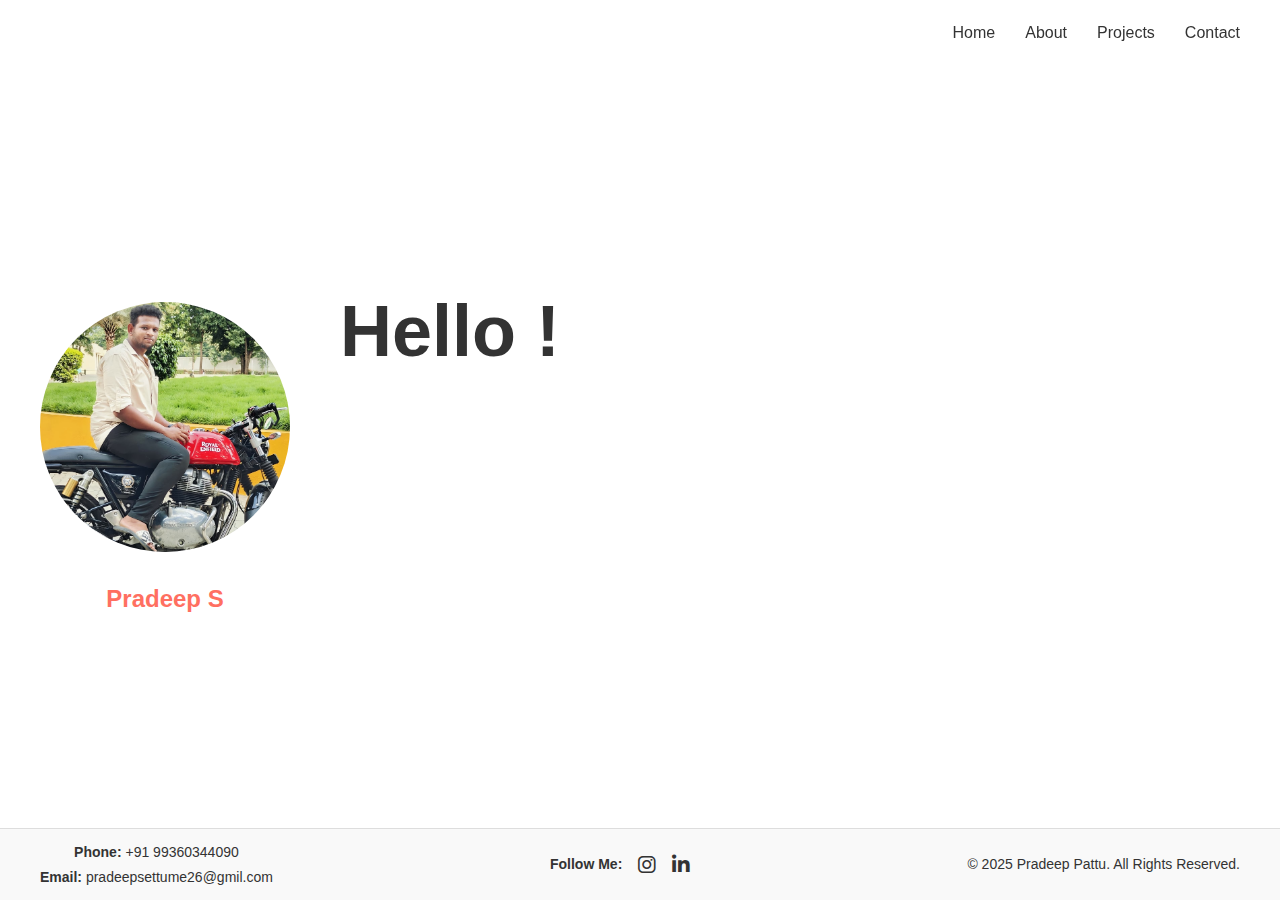
<file: index.html>
<!DOCTYPE html>
<html lang="en">
<head>
    <meta charset="UTF-8">
    <meta name="viewport" content="width=device-width, initial-scale=1.0">
    <title>Pradeep Pattu - Creative CV</title>
    <link rel="stylesheet" href="styles.css">
    <link rel="stylesheet" href="https://cdnjs.cloudflare.com/ajax/libs/font-awesome/6.4.0/css/all.min.css">
</head>
<body>
    <header>
        <nav>
            <ul>
                <li><a href="index.html">Home</a></li>
                <li><a href="about.html">About</a></li>
                <li><a href="projects.html">Projects</a></li>
                <li><a href="contact.html">Contact</a></li>
            </ul>
        </nav>
    </header>

    <div class="main-content">
        <section id="home">
            <div class="home-content">
                <div class="profile-container">
                    <img src="profile1.jpg" alt="Profile Picture" class="profile-pic">
                    <h3>Pradeep S</h3>
                </div>
                <div class="intro-text">
                    <h1>Hello !</h1>
                    <h2>A Bit About Me</h2>
                    <p>I'm a passionate <span id="role-text">Web Developer</span> with a focus on creating beautiful and functional websites. Let's build something amazing together!</p>
                    <div class="button-group">
                        <a href="about.html" class="circle-btn yellow">About</a>
                        <a href="projects.html" class="circle-btn red">Projects</a>
                        <a href="contact.html" class="circle-btn blue">Contact</a>
                    </div>
                </div>
            </div>
        </section>
    </div>

    <footer>
        <div class="footer-content">
            <div class="footer-contact">
                <p><strong>Phone:</strong> +91 99360344090</p>
                <p><strong>Email:</strong> pradeepsettume26@gmil.com</p>
            </div>
            <div class="footer-social">
                <p><strong>Follow Me:</strong></p>
                <a href="https://www.instagram.com/pattuswag_02/" target="_blank" class="social-icon"><i class="fab fa-instagram"></i></a>
                <a href="https://www.linkedin.com/in/pattu-pops-0255992a9" target="_blank" class="social-icon"><i class="fab fa-linkedin-in"></i></a>
            </div>
            <p>© 2025 Pradeep Pattu. All Rights Reserved.</p>
        </div>
    </footer>

    <script src="main.js"></script>
</body>
</html>
</file>
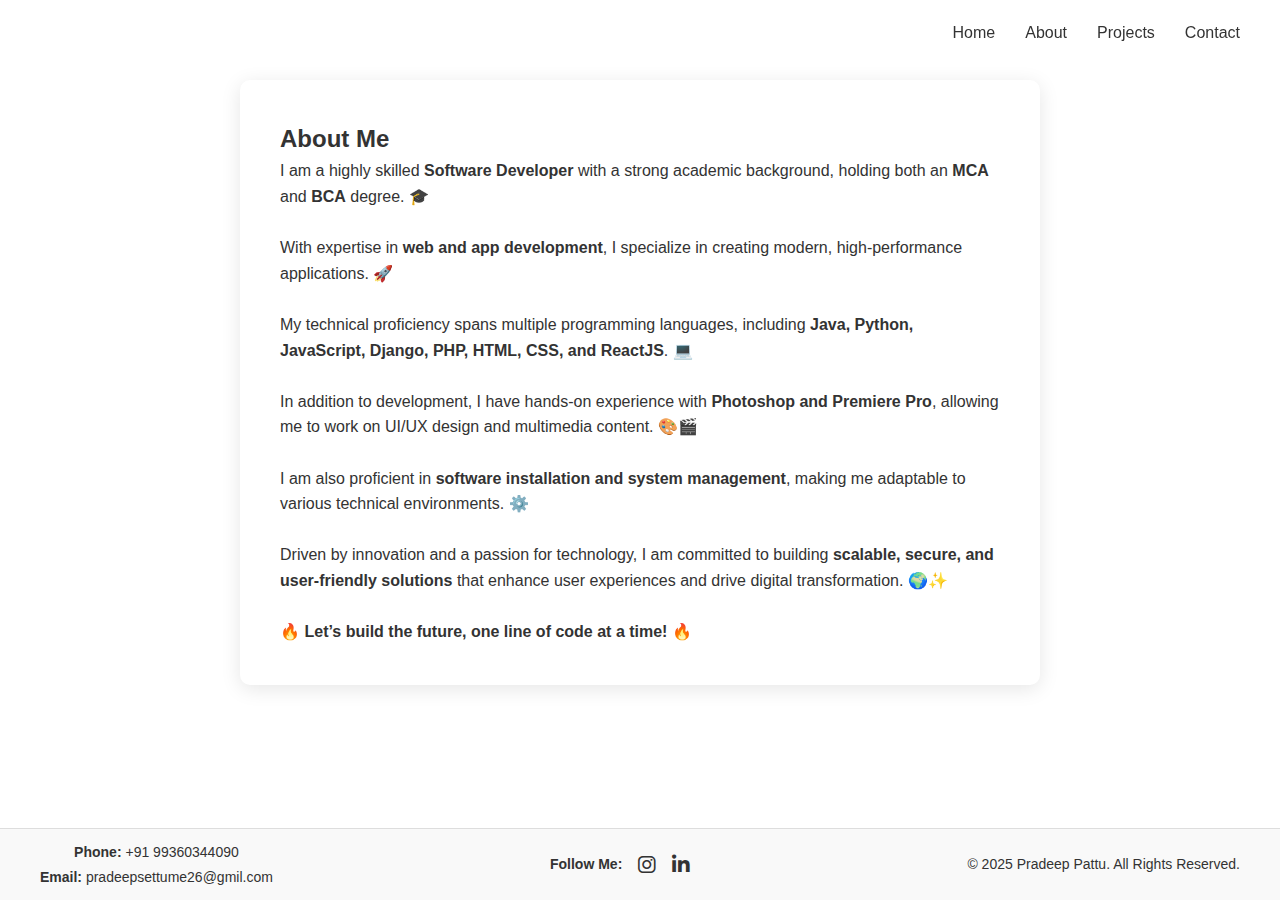
<file: about.html>
<!DOCTYPE html>
<html lang="en">
<head>
    <meta charset="UTF-8">
    <meta name="viewport" content="width=device-width, initial-scale=1.0">
    <title>About - Pradeep Pattu</title>
    <link rel="stylesheet" href="styles.css">
    <link rel="stylesheet" href="https://cdnjs.cloudflare.com/ajax/libs/font-awesome/6.4.0/css/all.min.css">
</head>
<body>
    <header>
        <nav>
            <ul>
                <li><a href="index.html">Home</a></li>
                <li><a href="about.html">About</a></li>
                <li><a href="projects.html">Projects</a></li>
                <li><a href="contact.html">Contact</a></li>
            </ul>
        </nav>
    </header>

    <div class="main-content">
        <section class="page-section" id="about">
            <h2>About Me</h2>
            <p>
                I am a highly skilled <b>Software Developer</b> with a strong academic background, holding both an <b>MCA</b> and <b>BCA</b> degree. 🎓<br><br>
                With expertise in <b>web and app development</b>, I specialize in creating modern, high-performance applications. 🚀<br><br>
                My technical proficiency spans multiple programming languages, including <b>Java, Python, JavaScript, Django, PHP, HTML, CSS, and ReactJS</b>. 💻<br><br>
                In addition to development, I have hands-on experience with <b>Photoshop and Premiere Pro</b>, allowing me to work on UI/UX design and multimedia content. 🎨🎬<br><br>
                I am also proficient in <b>software installation and system management</b>, making me adaptable to various technical environments. ⚙️<br><br>
                Driven by innovation and a passion for technology, I am committed to building <b>scalable, secure, and user-friendly solutions</b> that enhance user experiences and drive digital transformation. 🌍✨<br><br>
                🔥 <b>Let’s build the future, one line of code at a time!</b> 🔥
            </p>
        </section>
    </div>

    <footer>
        <div class="footer-content">
            <div class="footer-contact">
                <p><strong>Phone:</strong> +91 99360344090</p>
                <p><strong>Email:</strong> pradeepsettume26@gmil.com</p>
            </div>
            <div class="footer-social">
                <p><strong>Follow Me:</strong></p>
                <a href="https://www.instagram.com/pattuswag_02/" target="_blank" class="social-icon"><i class="fab fa-instagram"></i></a>
                <a href="https://www.linkedin.com/in/pattu-pops-0255992a9" target="_blank" class="social-icon"><i class="fab fa-linkedin-in"></i></a>
            </div>
            <p>© 2025 Pradeep Pattu. All Rights Reserved.</p>
        </div>
    </footer>

    <script src="main.js"></script>
</body>
</html>
</file>
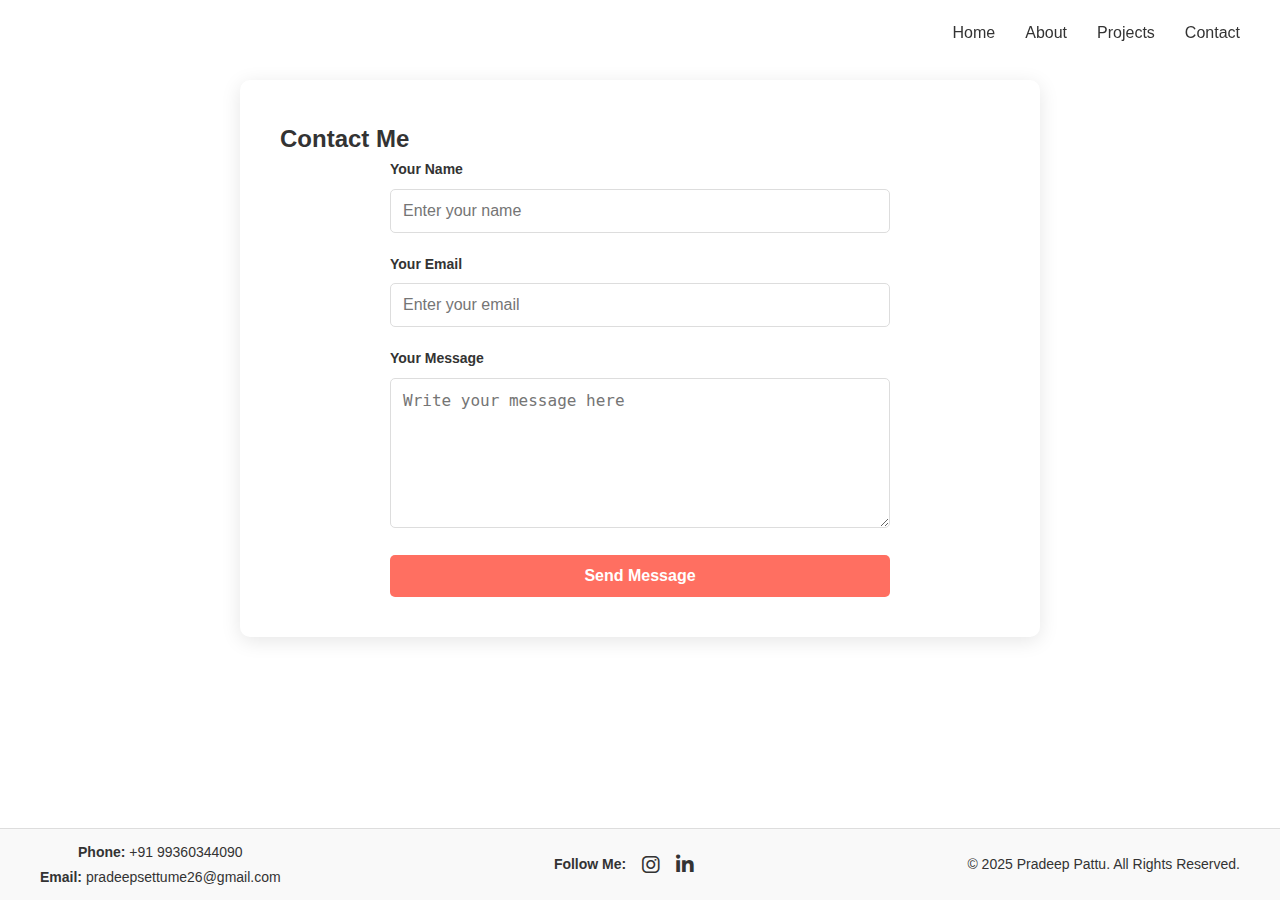
<file: contact.html>
<!DOCTYPE html>
<html lang="en">
<head>
    <meta charset="UTF-8">
    <meta name="viewport" content="width=device-width, initial-scale=1.0">
    <title>Contact - Pradeep Pattu</title>
    <link rel="stylesheet" href="styles.css">
    <link rel="stylesheet" href="https://cdnjs.cloudflare.com/ajax/libs/font-awesome/6.4.0/css/all.min.css">
</head>
<body>
    <header>
        <nav>
            <ul>
                <li><a href="index.html">Home</a></li>
                <li><a href="about.html">About</a></li>
                <li><a href="projects.html">Projects</a></li>
                <li><a href="contact.html">Contact</a></li>
            </ul>
        </nav>
    </header>

    <div class="main-content">
        <section class="page-section" id="contact">
            <h2>Contact Me</h2>
            <form id="contact-form">
                <div class="form-group">
                    <label for="name">Your Name</label>
                    <input type="text" id="name" name="name" placeholder="Enter your name" required>
                </div>
                <div class="form-group">
                    <label for="email">Your Email</label>
                    <input type="email" id="email" name="email" placeholder="Enter your email" required>
                </div>
                <div class="form-group">
                    <label for="message">Your Message</label>
                    <textarea id="message" name="message" placeholder="Write your message here" required></textarea>
                </div>
                <button type="submit">Send Message</button>
            </form>
        </section>
    </div>

    <footer>
        <div class="footer-content">
            <div class="footer-contact">
                <p><strong>Phone:</strong> +91 99360344090</p>
                <p><strong>Email:</strong> pradeepsettume26@gmail.com</p>
            </div>
            <div class="footer-social">
                <p><strong>Follow Me:</strong></p>
                <a href="https://www.instagram.com/pattuswag_02/" target="_blank" class="social-icon"><i class="fab fa-instagram"></i></a>
               <a href="https://www.linkedin.com/in/pattu-pops-0255992a9" target="_blank" class="social-icon"><i class="fab fa-linkedin-in"></i></a>
            </div>
            <p>© 2025 Pradeep Pattu. All Rights Reserved.</p>
        </div>
    </footer>

    <script src="main.js"></script>
</body>
</html>
</file>
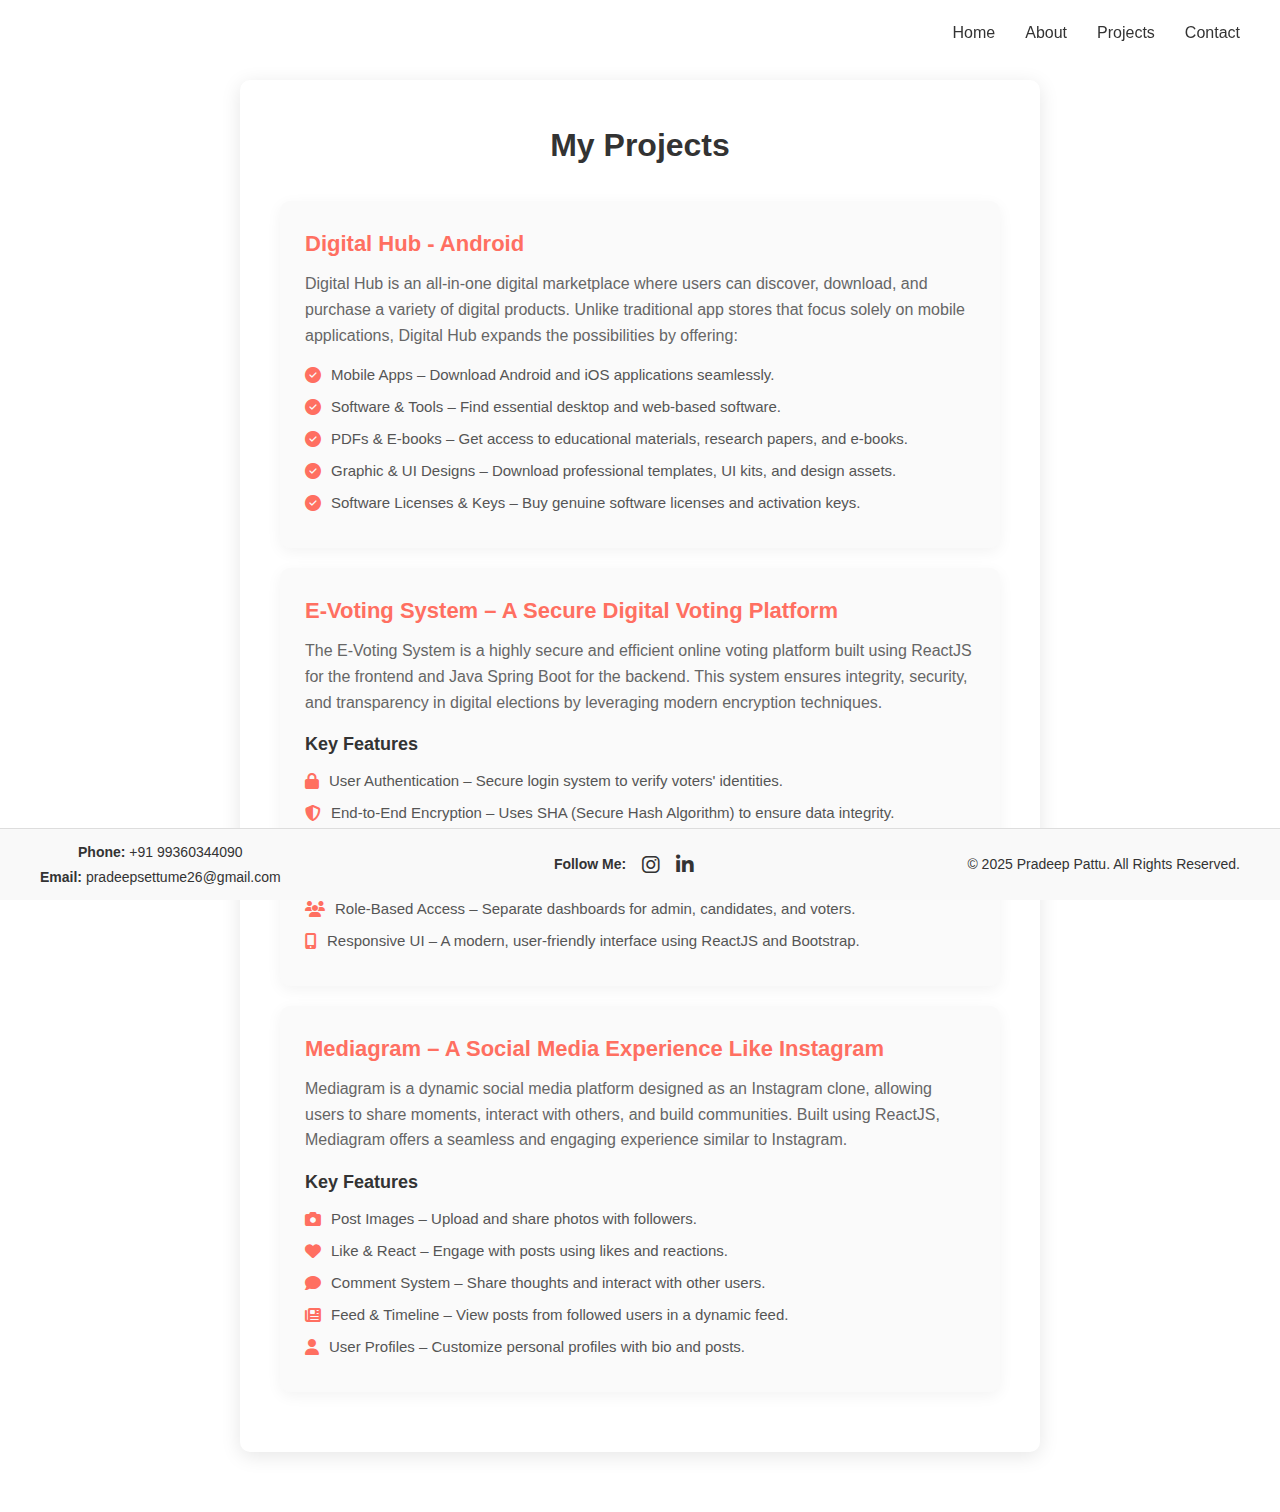
<file: projects.html>
<!DOCTYPE html>
<html lang="en">
<head>
    <meta charset="UTF-8">
    <meta name="viewport" content="width=device-width, initial-scale=1.0">
    <title>Projects - Pradeep Pattu</title>
    <link rel="stylesheet" href="styles.css">
    <link rel="stylesheet" href="https://cdnjs.cloudflare.com/ajax/libs/font-awesome/6.4.0/css/all.min.css">
</head>
<body>
    <header>
        <nav>
            <ul>
                <li><a href="index.html">Home</a></li>
                <li><a href="about.html">About</a></li>
                <li><a href="projects.html">Projects</a></li>
                <li><a href="contact.html">Contact</a></li>
            </ul>
        </nav>
    </header>

    <div class="main-content">
        <section class="page-section" id="projects">
            <h2 class="section-title">My Projects</h2>
            <div class="project-card">
                <h3>Digital Hub - Android</h3>
                <p>Digital Hub is an all-in-one digital marketplace where users can discover, download, and purchase a variety of digital products. Unlike traditional app stores that focus solely on mobile applications, Digital Hub expands the possibilities by offering:</p>
                <ul class="feature-list">
                    <li><i class="fas fa-check-circle"></i> Mobile Apps – Download Android and iOS applications seamlessly.</li>
                    <li><i class="fas fa-check-circle"></i> Software & Tools – Find essential desktop and web-based software.</li>
                    <li><i class="fas fa-check-circle"></i> PDFs & E-books – Get access to educational materials, research papers, and e-books.</li>
                    <li><i class="fas fa-check-circle"></i> Graphic & UI Designs – Download professional templates, UI kits, and design assets.</li>
                    <li><i class="fas fa-check-circle"></i> Software Licenses & Keys – Buy genuine software licenses and activation keys.</li>
                </ul>
            </div>
            <div class="project-card">
                <h3>E-Voting System – A Secure Digital Voting Platform</h3>
                <p>The E-Voting System is a highly secure and efficient online voting platform built using ReactJS for the frontend and Java Spring Boot for the backend. This system ensures integrity, security, and transparency in digital elections by leveraging modern encryption techniques.</p>
                <h4>Key Features</h4>
                <ul class="feature-list">
                    <li><i class="fas fa-lock"></i> User Authentication – Secure login system to verify voters' identities.</li>
                    <li><i class="fas fa-shield-alt"></i> End-to-End Encryption – Uses SHA (Secure Hash Algorithm) to ensure data integrity.</li>
                    <li><i class="fas fa-vote-yea"></i> Tamper-Proof Voting – Votes are securely stored and cannot be altered.</li>
                    <li><i class="fas fa-chart-bar"></i> Real-Time Vote Counting – Instantly calculates and displays election results.</li>
                    <li><i class="fas fa-users"></i> Role-Based Access – Separate dashboards for admin, candidates, and voters.</li>
                    <li><i class="fas fa-mobile-alt"></i> Responsive UI – A modern, user-friendly interface using ReactJS and Bootstrap.</li>
                </ul>
            </div>
            <div class="project-card">
                <h3>Mediagram – A Social Media Experience Like Instagram</h3>
                <p>Mediagram is a dynamic social media platform designed as an Instagram clone, allowing users to share moments, interact with others, and build communities. Built using ReactJS, Mediagram offers a seamless and engaging experience similar to Instagram.</p>
                <h4>Key Features</h4>
                <ul class="feature-list">
                    <li><i class="fas fa-camera"></i> Post Images – Upload and share photos with followers.</li>
                    <li><i class="fas fa-heart"></i> Like & React – Engage with posts using likes and reactions.</li>
                    <li><i class="fas fa-comment"></i> Comment System – Share thoughts and interact with other users.</li>
                    <li><i class="fas fa-newspaper"></i> Feed & Timeline – View posts from followed users in a dynamic feed.</li>
                    <li><i class="fas fa-user"></i> User Profiles – Customize personal profiles with bio and posts.</li>
                </ul>
            </div>
        </section>
    </div>

    <footer>
        <div class="footer-content">
            <div class="footer-contact">
                <p><strong>Phone:</strong> +91 99360344090</p>
                <p><strong>Email:</strong> pradeepsettume26@gmail.com</p>
            </div>
            <div class="footer-social">
                <p><strong>Follow Me:</strong></p>
                <a href="https://www.instagram.com/pattuswag_02/" target="_blank" class="social-icon"><i class="fab fa-instagram"></i></a>
                <a href="https://www.linkedin.com/in/pattu-pops-0255992a9" target="_blank" class="social-icon"><i class="fab fa-linkedin-in"></i></a>
            </div>
            <p>© 2025 Pradeep Pattu. All Rights Reserved.</p>
        </div>
    </footer>

    <script src="main.js"></script>
</body>
</html>
</file>
<file: styles.css>
* {
    box-sizing: border-box;
    margin: 0;
    padding: 0;
}

body {
    font-family: Arial, sans-serif;
    line-height: 1.6;
    background-color: #fff;
    color: #333;
    min-height: 100vh;
    display: flex;
    flex-direction: column;
}

header {
    background: transparent;
    padding: 20px 40px;
    position: fixed;
    width: 100%;
    top: 0;
    z-index: 1000;
}

header nav ul {
    list-style: none;
    display: flex;
    justify-content: flex-end;
    gap: 30px;
}

header nav ul li a {
    text-decoration: none;
    color: #333;
    font-weight: 500;
    font-size: 16px;
    transition: color 0.3s ease;
}

header nav ul li a:hover {
    color: #ff6f61;
}

/* Main content area that scrolls between header and footer */
.main-content {
    flex: 1;
    padding-top: 80px; /* Space for fixed header */
    padding-bottom: 60px; /* Space for fixed footer */
    overflow-y: auto; /* Allow scrolling */
}

section {
    padding: 40px;
    margin: 0;
}

#home {
    display: flex;
    align-items: center;
    justify-content: center;
    min-height: calc(100vh - 140px); /* Adjusted for smaller footer */
    padding: 40px;
    background: #fff;
}

.home-content {
    display: flex;
    align-items: center;
    gap: 50px;
    max-width: 1200px;
    width: 100%;
}

.profile-container {
    text-align: center;
}

.profile-pic {
    width: 250px;
    height: 250px;
    border-radius: 50%;
    object-fit: cover;
    margin-bottom: 20px;
    transition: transform 0.3s ease, box-shadow 0.3s ease;
}

.profile-pic:hover {
    transform: scale(1.05);
    box-shadow: 0 0 20px rgba(0, 0, 0, 0.2);
}

.profile-container h3 {
    font-size: 24px;
    color: #ff6f61;
    font-weight: bold;
}

.intro-text {
    max-width: 500px;
}

.intro-text h1 {
    font-size: 72px;
    font-weight: bold;
    margin-bottom: 10px;
}

.intro-text h2 {
    font-size: 28px;
    font-weight: bold;
    margin-bottom: 20px;
}

.intro-text p {
    font-size: 16px;
    color: #666;
    margin-bottom: 30px;
}

#role-text {
    color: #ff6f61;
    font-weight: bold;
}

.button-group {
    display: flex;
    gap: 20px;
}

.circle-btn {
    width: 100px;
    height: 100px;
    border-radius: 50%;
    display: flex;
    align-items: center;
    justify-content: center;
    text-decoration: none;
    color: #fff;
    font-weight: bold;
    font-size: 16px;
    transition: transform 0.3s ease;
}

.circle-btn:hover {
    transform: scale(1.1);
}

.yellow {
    background-color: #f4c430;
}

.red {
    background-color: #ff6f61;
}

.blue {
    background-color: #40c4ff;
}

footer {
    padding: 10px 20px;
    text-align: center;
    background: #f9f9f9;
    border-top: 1px solid #ddd;
    position: fixed;
    bottom: 0;
    width: 100%;
    z-index: 1000;
    font-size: 14px;
}

.footer-content {
    max-width: 1200px;
    margin: 0 auto;
    display: flex;
    justify-content: space-between;
    align-items: center;
    flex-wrap: wrap;
    gap: 10px;
}

.footer-contact p, .footer-social p {
    margin: 2px 0;
    font-size: 14px;
}

.footer-social {
    display: flex;
    align-items: center;
    gap: 8px;
}

.social-icon {
    font-size: 20px;
    color: #333;
    text-decoration: none;
    transition: transform 0.3s ease, color 0.3s ease;
    display: inline-block; /* Ensure icons are visible */
}

.social-icon:hover {
    transform: scale(1.2);
    color: #ff6f61;
}

.footer-social a {
    margin-left: 8px;
}

/* About, Projects, Contact Pages */
.page-section {
    max-width: 800px;
    margin: 0 auto;
    padding: 40px;
    background: #fff;
    border-radius: 10px;
    box-shadow: 0 4px 20px rgba(0, 0, 0, 0.1);
    opacity: 0;
    transform: translateY(20px);
    transition: opacity 0.5s ease, transform 0.5s ease;
}

.page-section.fade-in {
    opacity: 1;
    transform: translateY(0);
}

.section-title {
    font-size: 32px;
    margin-bottom: 30px;
    color: #333;
    text-align: center;
    opacity: 0;
    transform: translateY(-20px);
    transition: opacity 0.8s ease, transform 0.8s ease;
}

.section-title.fade-in {
    opacity: 1;
    transform: translateY(0);
}

.project-card {
    margin: 20px 0;
    padding: 25px;
    background: #fafafa;
    border-radius: 10px;
    box-shadow: 0 4px 15px rgba(0, 0, 0, 0.05);
    transition: transform 0.3s ease, box-shadow 0.3s ease;
    opacity: 0;
    transform: translateY(20px);
}

.project-card.fade-in {
    opacity: 1;
    transform: translateY(0);
}

.project-card:hover {
    transform: translateY(-5px);
    box-shadow: 0 8px 20px rgba(0, 0, 0, 0.1);
}

.project-card h3 {
    font-size: 22px;
    color: #ff6f61;
    margin-bottom: 10px;
}

.project-card h4 {
    font-size: 18px;
    color: #333;
    margin: 15px 0 10px;
}

.project-card p {
    font-size: 16px;
    color: #666;
    margin-bottom: 15px;
}

.feature-list {
    list-style: none;
    padding: 0;
}

.feature-list li {
    font-size: 15px;
    color: #555;
    margin: 8px 0;
    display: flex;
    align-items: center;
    gap: 10px;
}

.feature-list li i {
    color: #ff6f61;
    font-size: 16px;
}

/* Professional Form Styling */
form {
    display: flex;
    flex-direction: column;
    max-width: 500px;
    margin: 0 auto;
}

.form-group {
    margin-bottom: 20px;
}

.form-group label {
    display: block;
    font-size: 14px;
    font-weight: bold;
    color: #333;
    margin-bottom: 8px;
}

form input,
form textarea {
    width: 100%;
    padding: 12px;
    border: 1px solid #ddd;
    border-radius: 5px;
    font-size: 16px;
    transition: border-color 0.3s ease, box-shadow 0.3s ease;
}

form input:focus,
form textarea:focus {
    border-color: #ff6f61;
    box-shadow: 0 0 5px rgba(255, 111, 97, 0.3);
    outline: none;
}

form textarea {
    min-height: 150px;
    resize: vertical;
}

form button {
    padding: 12px;
    background: #ff6f61;
    color: white;
    border: none;
    border-radius: 5px;
    cursor: pointer;
    font-size: 16px;
    font-weight: bold;
    transition: background 0.3s ease, transform 0.3s ease;
}

form button:hover {
    background: #e65a50;
    transform: translateY(-2px);
}

form button:disabled {
    background: #ccc !important;
    cursor: not-allowed;
    transform: none;
}

/* Ensure the profile picture and intro text have initial states for animation */
.profile-pic, .intro-text h1, .intro-text h2, .intro-text p, .circle-btn {
    opacity: 0;
}
</file>
